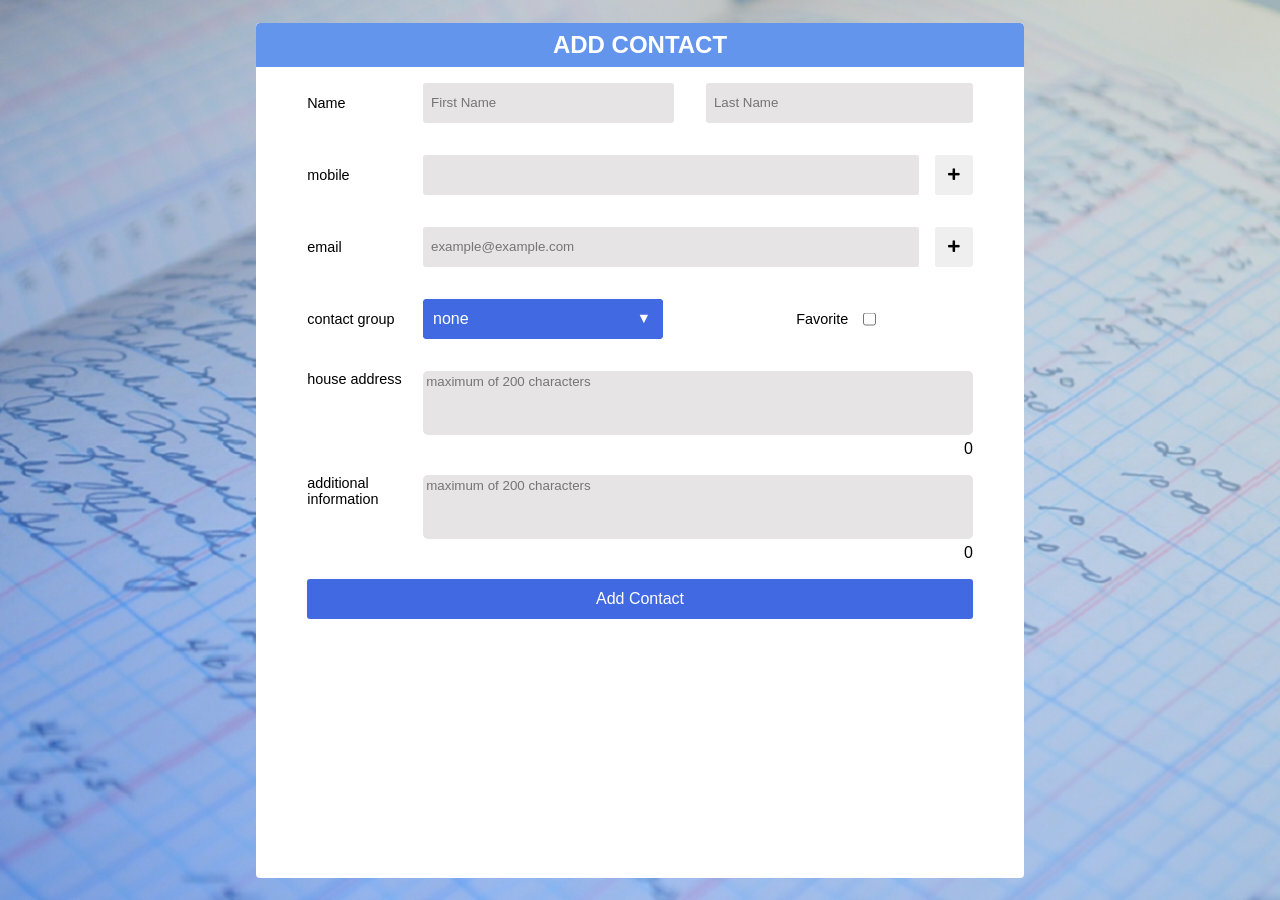
<file: contactManagement/dynamics/add_contacts.html>
<!DOCTYPE html>
<html lang="en">

<head>
    <meta charset="UTF-8">
    <meta name="viewport" content="width=device-width, initial-scale=1.0">
    <title>Document</title>
    <link rel="stylesheet" href="../css/all.min.css">
    <style>
        * {
            box-sizing: border-box;
            padding: 0;
            margin: 0;
            font-family: 'Segoe UI', Tahoma, Geneva, Verdana, sans-serif;
        }

        body {
            background-image: url(../images/image4.jpg);
            background-size: cover;

        }

        body div.container {
            display: flex;
            justify-content: center;
            padding-top: 2.5vh;
            height: 100vh;
            width: 100%;
            background-image: linear-gradient(to top right, rgba(50, 117, 243, 0.541), rgba(215, 240, 248, 0.746))
        }

        form {
            width: 60%;
            height: 95vh;
            background-color: white;
            display: flex;
            flex-direction: column;
            align-items: center;
            border-radius: 4px;
            overflow: auto;
            padding-bottom: 1rem;
        }

        form h2 {
            background-color: cornflowerblue;
            color: white;
            padding: 0.5rem;
            width: 100%;
            margin-bottom: 1rem;
            text-align: center;
            border-radius: 4px 4px 0 0;
        }

        #pad {
            padding-right: 0.8rem;
            padding-left: 0.8rem;
            width: 90%;
            position: relative;
        }

        .field-container input {
            display: block;
        }

        .field-container {
            height: 4.5rem;
        }

        .field-container {
            display: flex;
            opacity: 1;
            transition: 0.4s ease all;
            position: relative;
        }

        form label {
            min-width: 6rem;
            height: 2.5rem;
            line-height: 2.5rem;
            font-size: 0.9rem;
            flex-basis: 15%;

        }

        .input-container {
            height: 100%;
        }

        form button {
            height: 2.5rem;
            outline: none;
            appearance: none;
            border: none;
            border-radius: 3px;
            transition: all 0.3s ease;
        }

        form button:hover {
            background-color: royalblue;
            color: white;
        }

        .input {
            height: 2.5rem;
            margin: 0 1rem;
            background-color: rgba(158, 149, 149, 0.253);
            padding: 0.2rem 0.5rem;
            border-radius: 3px;
            transition: 0.2s ease all;
        }

        .input input {
            height: 100%;
            width: 100%;
            background-color: rgba(0, 0, 0, 0);
            outline: none;
            appearance: none;
            border: none;
        }

        /* name */

        .name-field {
            display: flex;
            justify-content: space-between;
        }

        .name-field .right .input-container:last-child .input {
            margin-right: 0;
        }

        .name-field div.right {
            display: flex;
            flex-basis: 85%;
        }

        .input-container {
            width: 50%
        }

        /* mobile */
        .mobile-field {
            display: flex;
        }

        .mobile-field div.right {
            display: flex;
            flex-basis: 85%;
        }

        .input-container.mobile {
            width: 100%
        }

        .mobile-field div.right button {
            width: 2.5rem;
            margin: 0;
        }

        /* email */

        .email-field {
            display: flex;
        }

        .email-field div.right {
            display: flex;
            flex-basis: 85%;
        }

        .input-container.email {
            width: 100%
        }

        .email-field div.right button {
            width: 2.5rem;
            margin: 0;
        }

        /* Contact groups and favorites*/
        .flex.group-fav {
            display: flex;
            justify-content: space-between;
        }

        .flex.group-fav .field-container {
            flex: 1;
        }

        .check {
            height: 2.5rem;
            margin: 0 0.2rem;
            position: relative;
        }

        .check input {
            position: absolute;
            top: 50%;
            transform: translateY(-50%);
        }

        label.favorite {
            min-width: 4rem;
        }

        .field-container.favorite {
            justify-content: center;
        }

        /*Select styling*/
        .select {
            height: 2.5rem;
            width: 15rem;
            background-color: royalblue;
            color: white;
            position: relative;
            border-radius: 4px;
            margin: 0 1rem;
        }

        .select select {
            border-radius: 4px;
            width: 100%;
            height: 100%;
            appearance: none;
            outline: none;
            background-color: royalblue;
            color: white;
            border: none;
            text-indent: 10px;
            font-size: 1rem;
        }

        .select::after {
            content: "\25bc";
            display: block;
            height: 2.4rem;
            width: 2.4rem;
            background-color: royalblue;
            position: absolute;
            top: 0;
            right: 0;
            line-height: 2.4rem;
            text-align: center;
            border-radius: 0 4px 4px 0;
            font-size: 0.9rem;
        }

        .select.focused::after {
            content: "\25b2";
        }



        .textarea {
            display: flex;
            justify-content: space-between;
            margin-bottom: 0.5rem;
        }

        .textarea .textarea-con {
            flex: 1;
            height: 6rem;

            margin-left: 1rem;
        }

        .textarea textarea {
            width: 100%;
            height: 4rem;
            padding: 0.2rem;
            resize: none;
            outline: none;
            border-radius: 5px;
            background-color: rgba(158, 149, 149, 0.253);
            border: none;
        }

        .textarea label {
            min-width: 6rem;
            line-height: initial
        }

        .textarea-con span {
            display: block;
            text-align: right;
            padding: 0.1rem 0;
        }

        #submitbtn {
            width: 100%;
            background-color: royalblue;
            color: white;
            font-size: 1rem;
            font-weight: 500;
        }

        #submitbtn:hover {
            background-color: white;
            box-shadow: 0 0 5px royalblue;
            color: rgb(13, 63, 211);
        }

        .fas {
            pointer-events: none;
        }

        @keyframes deleteAnimation {
            from {
                opacity: 1;
                position: relative;

            }

            to {
                transform: rotateZ(10deg);
                padding-top: 3rem;
                opacity: 0;

            }
        }

        .removed {
            animation-name: deleteAnimation;
            animation-duration: 0.3s;
        }
    </style>
</head>

<body>
    <div class="container">
        <form action="add_contacts.php" method="post">
            <h2>ADD CONTACT</h2>
            <div id="pad">
                <div class="field-container name-field">
                    <label for="first_name">Name</label>
                    <div class="right">
                        <div class="input-container">
                            <div class="input">
                                <input type="text" name="first_name" id="first_name" placeholder="First Name">
                            </div>
                        </div>
                        <div class="input-container">
                            <div class="input">
                                <input type="text" name="last_name" id="last_name" placeholder="Last Name">
                            </div>
                        </div>
                    </div>
                </div>

                <div id="mobiles">
                    <div class="field-container mobile-field">
                        <label for="mobile">mobile</label>
                        <div class="right">
                            <div class="input-container mobile">
                                <div class="input">
                                    <input type="text" name="mobile[]" id="mobile">
                                </div>
                            </div>
                            <button id="new-mobile"><i class="fas fa-plus"></i></button>
                        </div>
                    </div>
                </div>

                <div id="emails">
                    <div class="field-container email-field">
                        <label for="email">email</label>
                        <div class="right">
                            <div class="input-container email">
                                <div class="input">
                                    <input type="email" name="email[]" id="email" placeholder="example@example.com">
                                </div>
                            </div>
                            <button id="new-email"><i class="fas fa-plus"></i></button>
                        </div>
                    </div>
                </div>

                <div class="flex group-fav">
                    <label for="contact_group">contact group</label>
                    <div class="field-container">

                        <div class="input-container">
                            <div class="select">
                                <select name="contact_group" id="contact_group">
                                    <option value="0">none</option>
                                    <!--None-->
                                    <option value="1">family & friends</option> <!-- Family and Friends -->
                                    <option value="2">business</option>
                                    <option value="3">service lines</option>
                                    <option value="4">acquaintances</option>
                                    <option value="5">blacklisted</option>
                                    <option value="6">others</option>
                                </select>
                            </div>
                        </div>
                    </div>

                    <div class="field-container favorite">
                        <label for="favorite" class="favorite">Favorite</label>
                        <div class="check">
                            <input type="checkbox" name="favorite" id="favorite" value="1">
                        </div>
                    </div>
                </div>

                <div class="textarea">
                    <label for="house_address">house address</label>
                    <div class="textarea-con">
                        <textarea name="house_address" id="house_address"
                            placeholder="maximum of 200 characters"></textarea>
                        <span>0</span>
                    </div>
                </div>
                <div class="textarea">
                    <label for="additional_info">additional information</label>
                    <div class="textarea-con">
                        <textarea name="additional_info" id="additional_info"
                            placeholder="maximum of 200 characters"></textarea>
                        <span>0</span>
                    </div>
                </div>

                <button type="submit" id="submitbtn">Add Contact</button>

            </div>
        </form>
    </div>
    <script>

        function focusControl(){
            var inputes = document.querySelectorAll('form #pad input[type=text], form #pad input[type=email], form #pad textarea');
            inputes.forEach(function(input){
                input.addEventListener('focusin', showFocus);
            });

            inputes.forEach(function(input){
                input.addEventListener('focusout', hideFocus);
            });

            console.log(inputes.length);
        }

        focusControl();

        function showFocus(e){
            if(e.target.parentNode.classList.contains('input')){
                e.target.parentElement.style.border = '2px solid cornflowerblue';
            }
            else{

            }
        }

        function hideFocus(e){
            if(e.target.parentNode.classList.contains('input')){
                e.target.parentElement.style.border = 'none';
            }
            else{

            }
        }
    </script>

    <script>
        var innerSelect = document.querySelector("#contact_group");
        var outerSelect = document.querySelector("div.select");
        window.onclick = function (e) {
            if (e.target == innerSelect && outerSelect.classList.item(1) != "focused") {
                console.log("functioning");
                outerSelect.classList.add("focused");
            }

            else if (e.target == innerSelect && outerSelect.classList.item(1) == "focused") {
                console.log("functioning");
                outerSelect.classList.remove("focused");
            }

            else if (e.target != innerSelect && outerSelect.classList.item(1) == "focused") {
                console.log("functioning");
                outerSelect.classList.remove("focused");
            }
            else {

            }
        }
    </script>

    <script>
        // For adding more mobile numbers
        var mobiles = document.querySelector('#mobiles');
        var newMobile = document.querySelector('#new-mobile');
        var removeMobileBtn;

        var emails = document.querySelector('#emails');
        var newEmail = document.querySelector('#new-email');
        var removeEmailBtn;

        newMobile.addEventListener("click", moremobile);
        newEmail.addEventListener("click", moreemail);

        function removeMobile(e) {
            e.preventDefault();
            e.target.parentNode.parentNode.classList.add("removed");
            e.target.parentNode.parentNode.onanimationend = function () {
                this.remove();
            }
        }

        function removeEmail(e) {
            e.preventDefault();
            e.target.parentNode.parentNode.classList.add("removed");
            e.target.parentNode.parentNode.onanimationend = function () {
                this.remove();
            }
        }

        function moremobile(e) {
            e.preventDefault();
            var input = document.createElement("input");
            input.setAttribute("type", "text");
            input.setAttribute("name", "mobile[]");

            var inputWrap = document.createElement("div");
            inputWrap.classList.add("input");
            inputWrap.appendChild(input);

            var inputContainer = document.createElement("div");
            inputContainer.classList.add("input-container", "mobile");
            inputContainer.appendChild(inputWrap);

            var button = document.createElement("button");
            button.classList.add("remove-mobile");
            button.innerHTML = "<i class=\"fas fa-minus\"></i>";

            var right = document.createElement("div");
            right.classList.add("right");
            right.appendChild(inputContainer);
            right.appendChild(button);

            var label = document.createElement("label");
            label.innerHTML = "";

            var fieldContainer = document.createElement("div");
            fieldContainer.classList.add("field-container", "mobile-field");
            fieldContainer.appendChild(label);
            fieldContainer.appendChild(right);

            mobiles.appendChild(fieldContainer);
            input.focus;
            focusControl();

            removeMobileBtn = document.querySelectorAll('.remove-mobile');

            removeMobileBtn.forEach(function (btn) {
                btn.addEventListener("click", removeMobile);
            });
        }

        function moreemail(e) {
            e.preventDefault();
            var input = document.createElement("input");
            input.setAttribute("type", "email");
            input.setAttribute("name", "email[]");
            input.focus;

            var inputWrap = document.createElement("div");
            inputWrap.classList.add("input");
            inputWrap.appendChild(input);

            var inputContainer = document.createElement("div");
            inputContainer.classList.add("input-container", "email");
            inputContainer.appendChild(inputWrap);

            var button = document.createElement("button");
            button.classList.add("remove-email");
            button.innerHTML = "<i class=\"fas fa-minus\"></i>";

            var right = document.createElement("div");
            right.classList.add("right");
            right.appendChild(inputContainer);
            right.appendChild(button);

            var label = document.createElement("label");
            label.innerHTML = "";

            var fieldContainer = document.createElement("div");
            fieldContainer.classList.add("field-container", "email-field");
            fieldContainer.appendChild(label);
            fieldContainer.appendChild(right);

            emails.appendChild(fieldContainer);
            input.focus;
            focusControl();

            removeEmailBtn = document.querySelectorAll('.remove-email');


            removeEmailBtn.forEach(function (btn) {
                btn.addEventListener("click", removeEmail);
            });
        }


    </script>
</body>

</html>
</file>
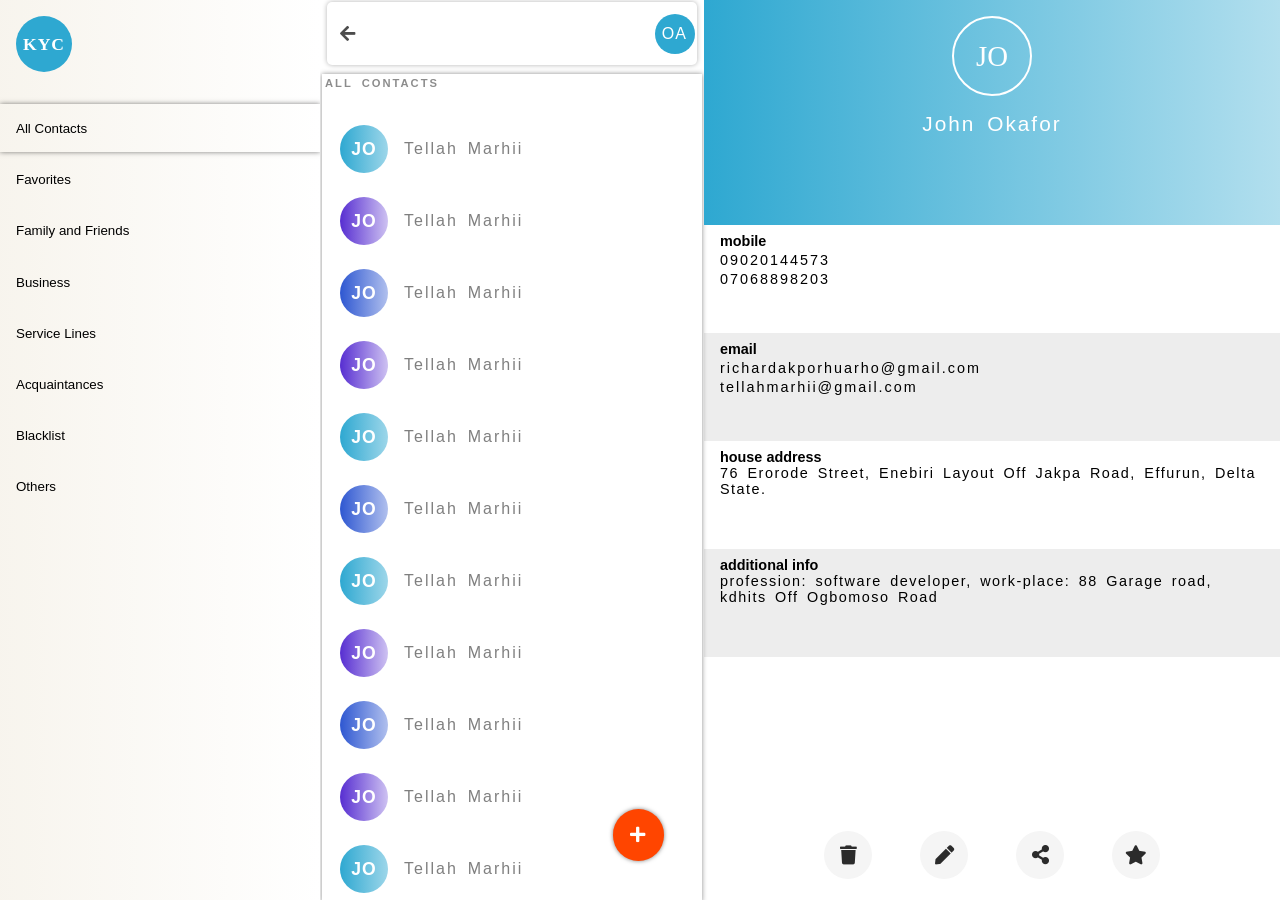
<file: contactManagement/dynamics/contacts.html>
<!DOCTYPE html>
<html lang="en">

<head>
    <meta charset="UTF-8">
    <meta name="viewport" content="width=device-width, initial-scale=1.0">
    <title>Document</title>
    <link rel="stylesheet" href="../css/all.min.css">

    <style>
        * {
            padding: 0;
            margin: 0;
            box-sizing: border-box;
            font-family: 'Segoe UI', Tahoma, Geneva, Verdana, sans-serif;
        }

        body {
            display: flex;
        }

        main {
            flex-basis: 75%;
            display: flex;
            justify-content: flex-start;
            height: 100vh;
            background-color: white;
            overflow: hidden;
        }

        main .left {
            flex-basis: 40%;
            background-color: white;
            padding: 2px;
        }

        main .right {
            flex-basis: 60%;
        }

        .top-bar {
            background-color: white;
            display: flex;
            align-items: center;
            height: 7vh;
            border-radius: 5px;
            box-shadow: 0 0 5px rgba(0, 0, 0, 0.3);
            margin-right: 5px;
            margin-left: 5px;
        }

        .back {
            width: 2.5rem;
        }

        .back .fas {
            line-height: 6vh;
            display: inline-block;
            width: 100%;
            text-align: center;
            font-size: 1.1rem;
            color: rgba(0, 0, 0, 0.7);
        }

        .profile-pic {
            height: 2.5rem;
            width: 2.5rem;
            background-color: #2EA8D1;
            margin: 2px;
            border-radius: 50%;
            position: relative;
        }

        .profile-pic span {
            position: absolute;
            left: 50%;
            transform: translateX(-53%);
            text-align: center;
            line-height: 2.5rem;
            font-family: 'Segoe UI', Tahoma, Geneva, Verdana, sans-serif;
            letter-spacing: 1px;
            font-size: 1rem;
            color: white;
            cursor: pointer;
        }

        .top-bar input {
            flex: 1;
            height: 100%;
            border: none;
            outline: none;
            font-size: 1.15rem;
            padding: 0.5rem;
        }


        .contacts {
            height: 92vh;
            margin-top: 1vh;
            box-shadow: 0 0 5px rgba(0, 0, 0, 0.452);
            position: relative;
        }

        #contact-list {
            height: 100%;
            background-color: white;
            overflow: auto;
            padding-bottom: 2rem;
            padding-right: 0.5rem;
            padding-left: 0.5rem;
        }

        .contact-group-label {
            height: 2.5vh;
            background-color: white;
            font-size: 0.7rem;
            letter-spacing: 2px;
            word-spacing: 4px;
            margin: 0;
            padding-top: 3px;
            font-weight: bold;
            padding-left: 3px;
            color: rgba(0, 0, 0, 0.452);
            margin-bottom: 1rem;
        }

        .contact {
            display: flex;
            align-items: center;
            padding: 3px 10px;
            background-color: white;
            height: 4.5rem;

        }

        .contact-pic,
        .logo-home-btn {
            height: 3rem;
            width: 3rem;
            margin-right: 1rem;
            border-radius: 50%;
            position: relative;
        }

        .logo-home-btn {
            background-color: #2EA8D1;
        }

        #contact-list .contact:nth-child(n+0) .contact-pic {
            background-image: linear-gradient(to right, #2EA8D1, #2ea8d178);
        }

        #contact-list .contact:nth-child(2n+0) .contact-pic {
            background-image: linear-gradient(to right, #572ED1, #572ed14b);
        }

        #contact-list .contact:nth-child(3n+0) .contact-pic {
            background-image: linear-gradient(to right, #2E57D1, #2e57d160);
        }

        .contact-pic span,
        .logo-home-btn span {
            position: absolute;
            left: 50%;
            transform: translateX(-50%);
            text-align: center;
            line-height: 3rem;
            font-family: 'Segoe UI', Tahoma, Geneva, Verdana, sans-serif;
            letter-spacing: 1px;
            font-size: 1.1rem;
            color: white;
            cursor: pointer;
            font-weight: bold;
        }

        .contact-name {
            font-size: 1rem;
            color: rgba(0, 0, 0, 0.5);
            letter-spacing: 2px;
            word-spacing: 3.5px;
        }

        .add-contact-btn {
            height: 3.2rem;
            width: 3.2rem;
            background-color: orangered;
            border-radius: 50%;
            position: absolute;
            bottom: 5%;
            right: 10%;
            box-shadow: 0 0 4px rgba(0, 0, 0, 0.5);
            transition: 0.3s;
        }

        .add-contact-btn .fas {
            position: absolute;
            left: 50%;
            transform: translateX(-55%);
            text-align: center;
            line-height: 3.2rem;
            color: white;
            font-size: 1.1rem;
        }

        .add-contact-btn:hover {
            transform: rotateZ(45deg);
            background-color: white;
            border: 2px solid orangered;
            color: orangered;
        }

        .add-contact-btn:hover .fas {
            color: orangered;
        }




        #options {
            height: 100vh;
            background-image: linear-gradient(to right, rgba(241, 235, 222, 0.534), white);
            flex-basis: 25%;
        }

        #options .logo-home-btn {
            width: 3.5rem;
            height: 3.5rem;
            margin: 1rem;
        }

        #options .logo-home-btn span {
            font-family: cursive;
            line-height: 3.5rem;
        }

        .options-list {
            margin-top: 2rem;
        }

        .options-list li {
            height: 3rem;
            line-height: 3rem;
            background-color: rgba(0, 0, 0, 0);
            margin-bottom: 0.2rem;
            font-size: .9rem;
            letter-spacing: 2px;
            word-spacing: 4px;
        }

        .options-list li button {
            background-color: rgba(0, 0, 0, 0);
            height: 100%;
            width: 100%;
            border: none;
            outline: none;
            text-align: left;
            padding-left: 1rem;
        }

        /*This is for when you click on one of the options filters*/
        .options-list li.selected {
            box-shadow: 0 0 5px rgba(0, 0, 0, 0.5);
        }

        .contact-head {
            z-index: 2;
            position: sticky;
            height: 25vh;
            background-image: linear-gradient(to right, #2EA8D1, #2EA8D15e);
            padding: 0.5rem;
        }

        .initials-display {
            height: 5rem;
            width: 5rem;
            border-radius: 50%;
            border: 2px solid white;
            position: relative;
            margin: 0.5rem auto;
        }

        .initials-display span {
            position: absolute;
            top: 50%;
            left: 50%;
            text-align: center;
            transform: translate(-50%, -50%);
            font-family: serif;
            color: white;
            font-size: 1.8rem;

        }

        .contact-name-display {
            font-family: sans-serif;
            letter-spacing: 2px;
            word-spacing: 4px;
            font-size: 1.3rem;
            color: white;
            margin-top: 1rem;
            text-align: center;
        }

        .contact-info {
            overflow: auto;
            height: 65vh;
            /* background-color: green; */
        }

        .contact-info div{
            margin: 0;
            padding: 0.5rem 1rem;
            font-size: 0.9rem;
            min-height: 12vh;
        }

        .contact-info div ul{
            list-style: none;
        }

        .contact-info div ul li{
            margin: 0.2rem 0;
            letter-spacing: 2px;
        }

        .contact-info div p{
            letter-spacing: 1.5px;
            word-spacing: 3px;
        }

        .contact-info div:nth-child(even){
            background-color: rgba(128, 128, 128, 0.144);
        }

        .contact-actions {
            height: 10vh;
            background-color: white;
            display: flex;
            justify-content: center;
            align-items: center;
            padding: 10px;
            font-size: 1.2rem;
        }

        .contact-actions div {
            width: 3rem;
            background-color: whitesmoke;
            color: rgba(0, 0, 0, 0.829);
            height: 3rem;
            margin: 2px 1.5rem;
            position: relative;
            border-radius: 50%;
            transition: 0.1s;
        }

        .contact-actions div:hover {
            color: white;
            background-color: cornflowerblue;
        }

        .contact-actions div .fas {
            position: absolute;
            top: 50%;
            left: 50%;
            transform: translate(-50%, -50%);
            transition: 0.3s ease all;
        }
    </style>
</head>

<body>
    <div id="options">
        <div class="logo-home-btn">
            <span>KYC</span>
        </div>

        <ul class="options-list">
            <li class="selected"><button type="submit">All Contacts</button></li>
            <li><button type="submit">Favorites</button></li>
            <li><button type="submit">Family and Friends</button></li>
            <li><button type="submit">Business</button></li>
            <li><button type="submit">Service Lines</button></li>
            <li><button type="submit">Acquaintances</button></li>
            <li><button type="submit">Blacklist</button></li>
            <li><button type="submit">Others</button></li>
        </ul>
    </div>

    <main>
        <div class="left">
            <div class="top-bar">
                <div class="back"><i class="fas fa-arrow-left"></i></div>
                <input type="text" name="search-contacts" id="search-contacts">
                <div class="profile-pic">
                    <span>
                        OA
                    </span>
                </div>
            </div>

            <div class="contacts">
                <div class="contact-group-label">ALL CONTACTS</div>
                <ul id="contact-list">
                    <li class="contact">
                        <div class="contact-pic">
                            <span>JO</span>
                        </div>

                        <div class="contact-name">
                            Tellah Marhii
                        </div>
                    </li>
                    <li class="contact">
                        <div class="contact-pic">
                            <span>JO</span>
                        </div>

                        <div class="contact-name">
                            Tellah Marhii
                        </div>
                    </li>
                    <li class="contact">
                        <div class="contact-pic">
                            <span>JO</span>
                        </div>

                        <div class="contact-name">
                            Tellah Marhii
                        </div>
                    </li>
                    <li class="contact">
                        <div class="contact-pic">
                            <span>JO</span>
                        </div>

                        <div class="contact-name">
                            Tellah Marhii
                        </div>
                    </li>
                    <li class="contact">
                        <div class="contact-pic">
                            <span>JO</span>
                        </div>

                        <div class="contact-name">
                            Tellah Marhii
                        </div>
                    </li>
                    <li class="contact">
                        <div class="contact-pic">
                            <span>JO</span>
                        </div>

                        <div class="contact-name">
                            Tellah Marhii
                        </div>
                    </li>
                    <li class="contact">
                        <div class="contact-pic">
                            <span>JO</span>
                        </div>

                        <div class="contact-name">
                            Tellah Marhii
                        </div>
                    </li>
                    <li class="contact">
                        <div class="contact-pic">
                            <span>JO</span>
                        </div>

                        <div class="contact-name">
                            Tellah Marhii
                        </div>
                    </li>
                    <li class="contact">
                        <div class="contact-pic">
                            <span>JO</span>
                        </div>

                        <div class="contact-name">
                            Tellah Marhii
                        </div>
                    </li>
                    <li class="contact">
                        <div class="contact-pic">
                            <span>JO</span>
                        </div>

                        <div class="contact-name">
                            Tellah Marhii
                        </div>
                    </li>
                    <li class="contact">
                        <div class="contact-pic">
                            <span>JO</span>
                        </div>

                        <div class="contact-name">
                            Tellah Marhii
                        </div>
                    </li>
                    <li class="contact">
                        <div class="contact-pic">
                            <span>JO</span>
                        </div>

                        <div class="contact-name">
                            Tellah Marhii
                        </div>
                    </li>
                    <li class="contact">
                        <div class="contact-pic">
                            <span>JO</span>
                        </div>

                        <div class="contact-name">
                            Tellah Marhii
                        </div>
                    </li>
                    <li class="contact">
                        <div class="contact-pic">
                            <span>JO</span>
                        </div>

                        <div class="contact-name">
                            Tellah Marhii
                        </div>
                    </li>
                    <li class="contact">
                        <div class="contact-pic">
                            <span>JO</span>
                        </div>

                        <div class="contact-name">
                            Tellah Marhii
                        </div>
                    </li>
                    <li class="contact">
                        <div class="contact-pic">
                            <span>JO</span>
                        </div>

                        <div class="contact-name">
                            Tellah Marhii
                        </div>
                    </li>
                    <li class="contact">
                        <div class="contact-pic">
                            <span>JO</span>
                        </div>

                        <div class="contact-name">
                            Tellah Marhii
                        </div>
                    </li>
                </ul>

                <!-- Add Contact button goes here-->
                <div class="add-contact-btn">
                    <i class="fas fa-plus"></i>
                </div>
            </div>
        </div>

        <div class="right">
            <div class="contact-head">
                <div class="initials-display">
                    <span>
                        JO
                    </span>
                </div>

                <div class="contact-name-display">
                    John Okafor
                </div>
            </div>

            <div class="contact-info">
                <div class="mobile-contacts">
                    <h4>mobile</h4>
                    <ul>
                        <li>09020144573</li>
                        <li>07068898203</li>
                    </ul>
                </div>

                <div class="email-addresses">
                    <h4>email</h4>
                    <ul>
                        <li>richardakporhuarho@gmail.com</li>
                        <li>tellahmarhii@gmail.com</li>
                    </ul>
                </div>

                <div class="house-address">
                    <h4>house address</h4>
                    <p>
                        76 Erorode Street, Enebiri Layout Off Jakpa Road, Effurun, Delta State.                       
                    </p>
                </div>

                <div class="additional-info">
                    <h4>additional info</h4>
                    <p>
                        profession: software developer,
                        work-place: 88 Garage road, kdhits Off Ogbomoso Road
                    </p>
                </div>
            </div>

            <div class="contact-actions">
                <!-- Edit, Delete and Share buttons go here-->
                <div class="delete-option">
                    <i class="fas fa-trash"></i>
                </div>

                <div class="edit-option">
                    <i class="fas fa-pen"></i>
                </div>

                <div class="share-option">
                    <i class="fas fa-share-alt"></i>
                </div>

                <div class="share-option">
                    <i class="fas fa-star"></i>
                </div>
            </div>
        </div>

    </main>


</body>

</html>
</file>
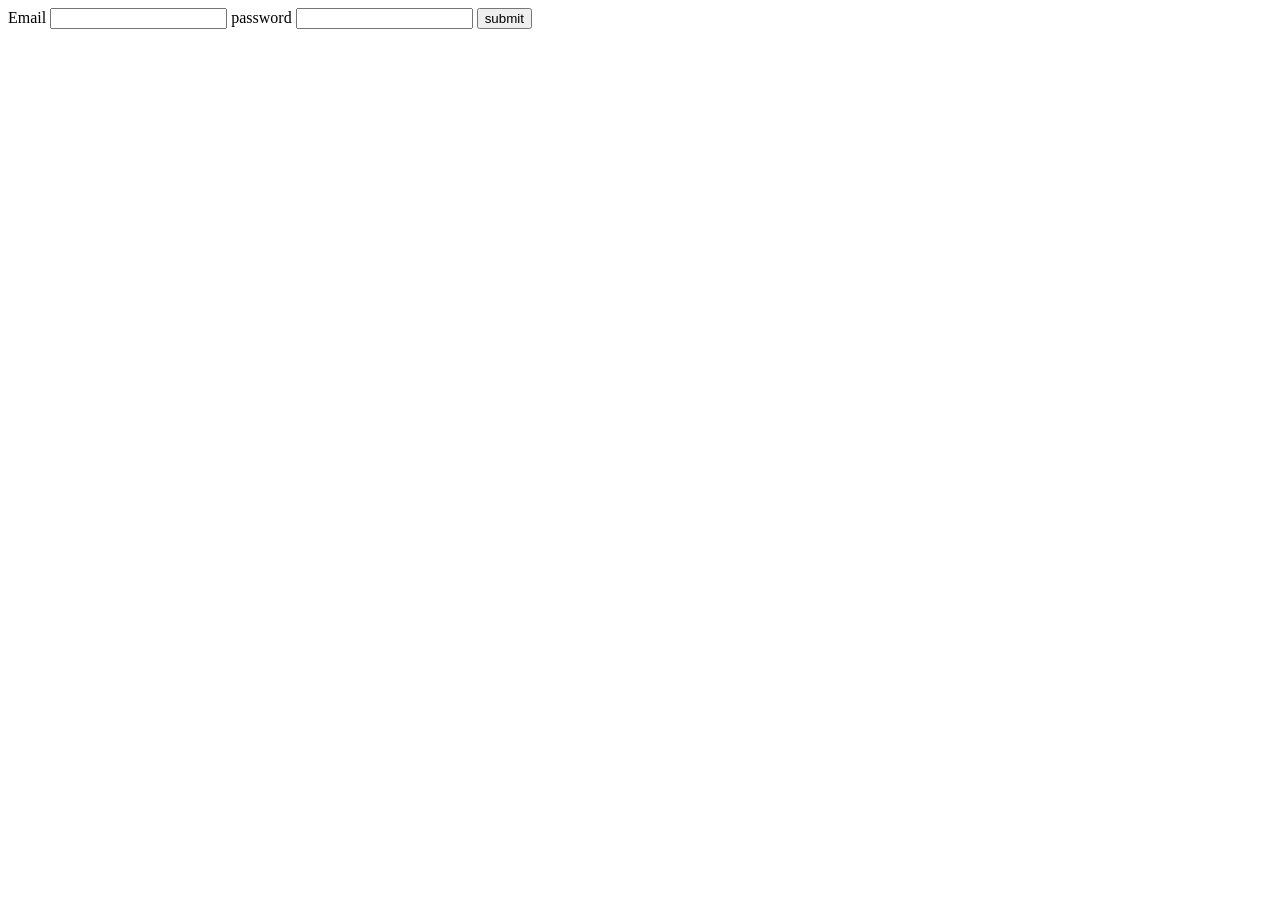
<file: contactManagement/dynamics/login.html>
<!DOCTYPE html>
<html lang="en">
<head>
    <meta charset="UTF-8">
    <meta name="viewport" content="width=device-width, initial-scale=1.0">
    <title>Document</title>
</head>
<body>
    <form action="login.php" method="post">
        <label for="email">Email</label>
        <input type="email" name="email" id="email">

        <label for="password">password</label>
        <input type="password" name="password" id="password">

        <button type="submit">submit</button>
    </form>
</body>
</html>
</file>
